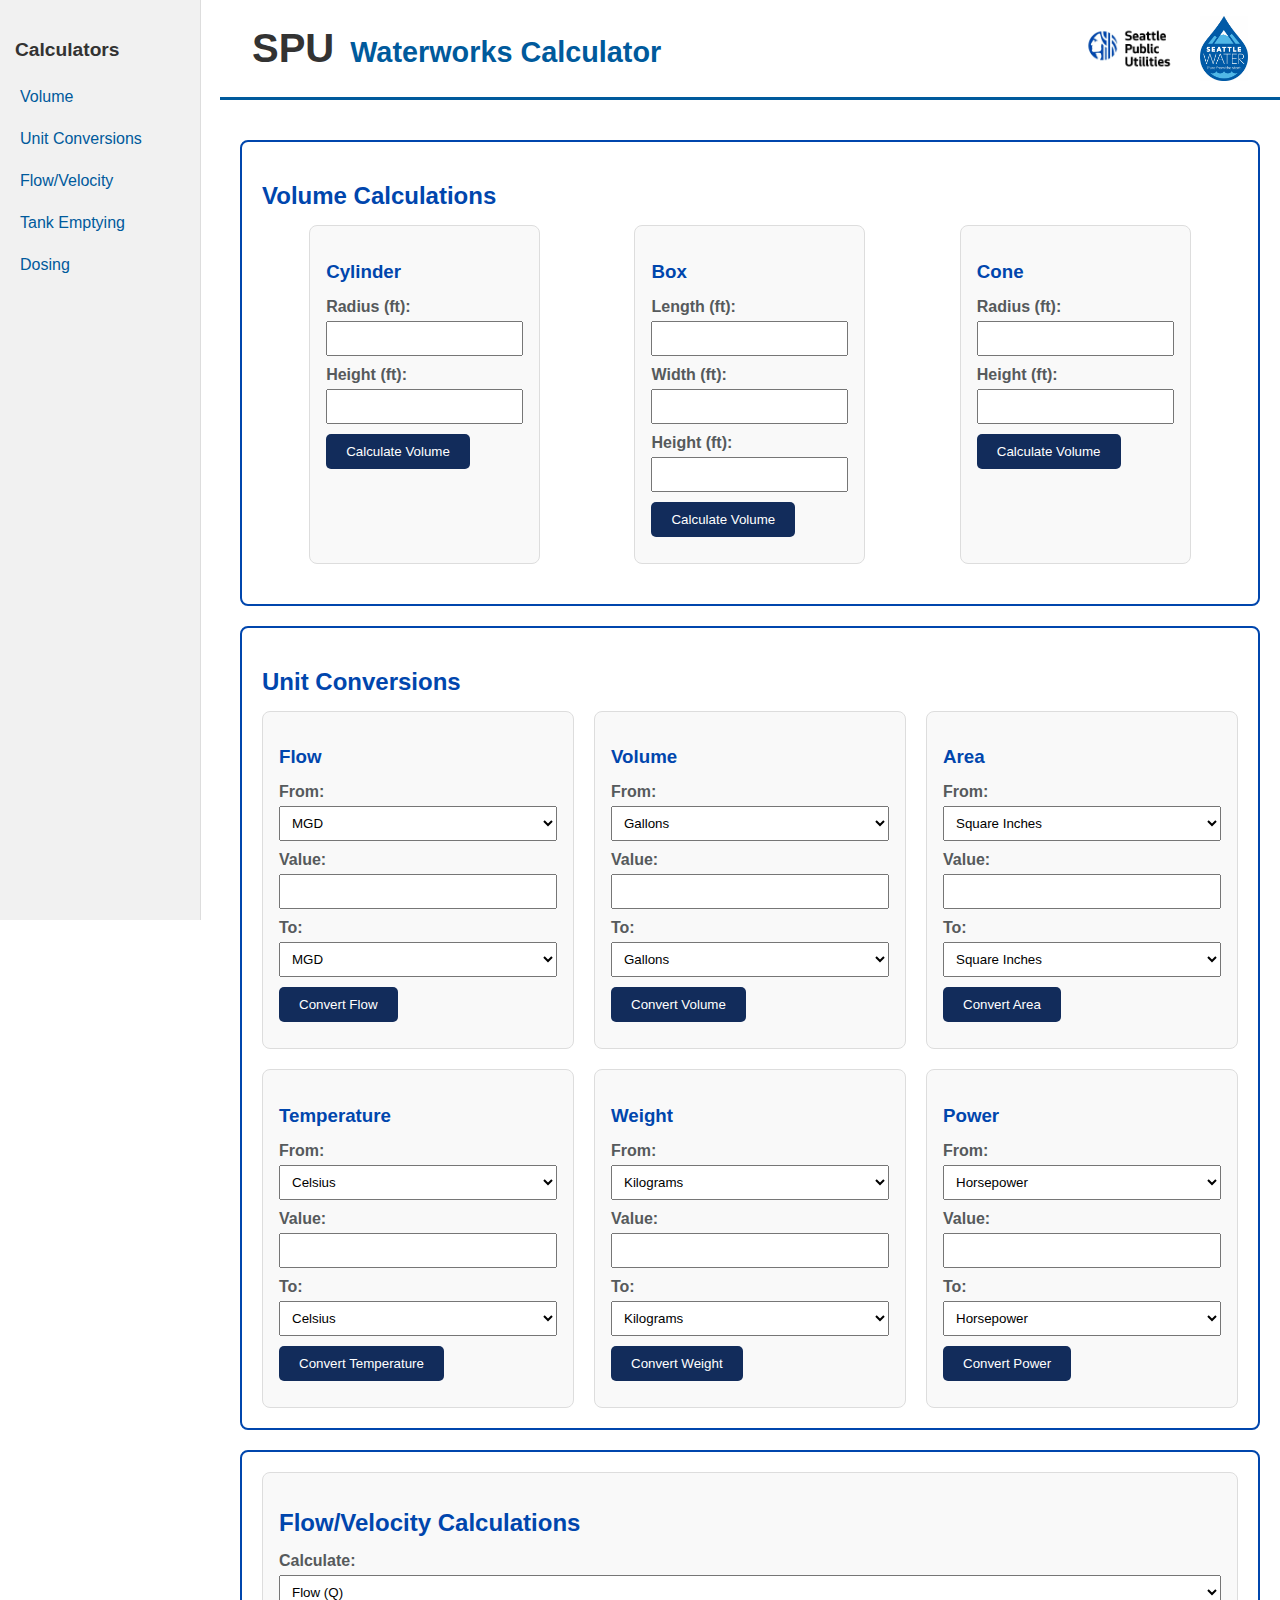
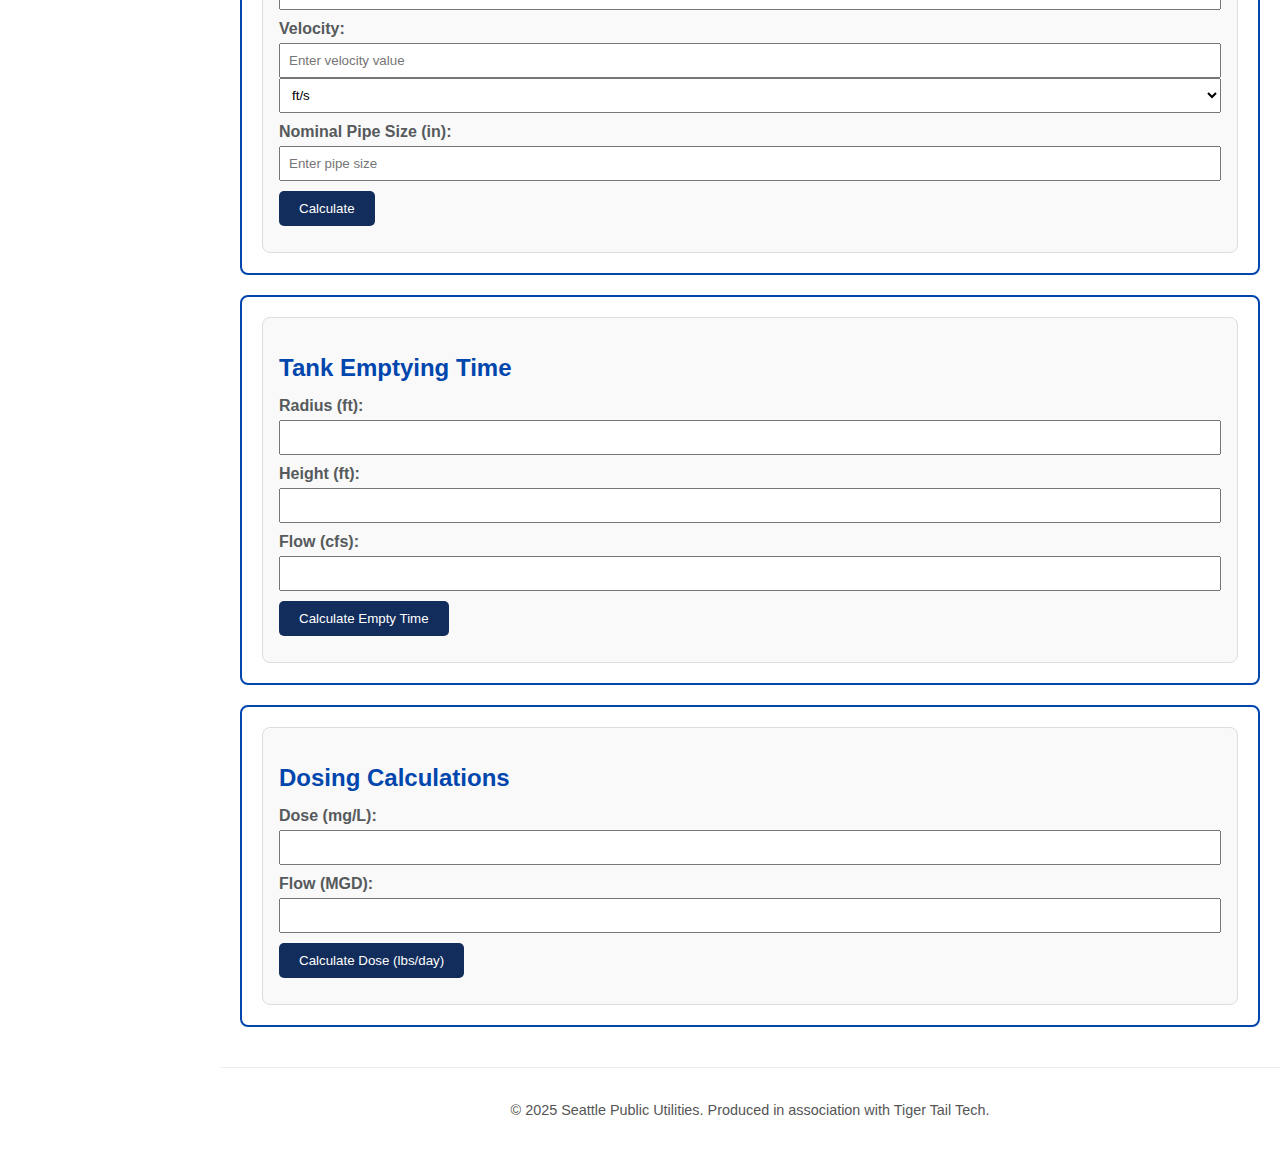
<file: index.html>
<!DOCTYPE html>
<html lang="en">

<head>
    <meta charset="UTF-8">
    <meta name="viewport" content="width=device-width, initial-scale=1.0">
    <title>Waterworks Calculator</title>
    <link rel="stylesheet" href="style.css">
    <style>
        .conversion-row {
            display: flex;
            justify-content: space-around;
            margin-bottom: 20px;
        }
    </style>
</head>

<body>

    <body>
        <nav class="quick-menu">
            <h3>Calculators</h3>
            <ul>
                <li><a href="#volume-calc">Volume</a></li>
                <li><a href="#unit-conversions">Unit Conversions</a></li>
                <li><a href="#flow-velocity-calc">Flow/Velocity</a></li>
                <li><a href="#tank-time-calc">Tank Emptying</a></li>
                <li><a href="#dosing-calc">Dosing</a></li>
            </ul>
        </nav>

        <nav class="content-wrapper">
            <header class="main-header">
                <div class="header-left">
                    <span class="brand-text">SPU</span>
                    <h1>Waterworks Calculator</h1>
                </div>
                <div class="header-logos">
                    <img src="public/images/logo1.png" alt="First SPU Logo">
                    <img src="public/images/logo2.png" alt="Second SPU Logo">
                </div>
            </header>

            <div class="container">

                <div class="calculator-section" id="volume-calc">
                    <h2>Volume Calculations</h2>
                    <div class="conversion-row">
                        <div class="conversion-subsection">
                            <h3>Cylinder</h3>
                            <div class="input-group">
                                <label for="cylinder-radius">Radius (ft):</label>
                                <input type="number" id="cylinder-radius">
                            </div>
                            <div class="input-group">
                                <label for="cylinder-height">Height (ft):</label>
                                <input type="number" id="cylinder-height">
                            </div>
                            <button onclick="calculateCylinderVolume()">Calculate Volume</button>
                            <div class="result" id="cylinder-volume-result"></div>
                        </div>
                        <div class="conversion-subsection">
                            <h3>Box</h3>
                            <div class="input-group">
                                <label for="box-length">Length (ft):</label>
                                <input type="number" id="box-length">
                            </div>
                            <div class="input-group">
                                <label for="box-width">Width (ft):</label>
                                <input type="number" id="box-width">
                            </div>
                            <div class="input-group">
                                <label for="box-height">Height (ft):</label>
                                <input type="number" id="box-height">
                            </div>
                            <button onclick="calculateBoxVolume()">Calculate Volume</button>
                            <div class="result" id="box-volume-result"></div>
                        </div>
                        <div class="conversion-subsection">
                            <h3>Cone</h3>
                            <div class="input-group">
                                <label for="cone-radius">Radius (ft):</label>
                                <input type="number" id="cone-radius">
                            </div>
                            <div class="input-group">
                                <label for="cone-height">Height (ft):</label>
                                <input type="number" id="cone-height">
                            </div>
                            <button onclick="calculateConeVolume()">Calculate Volume</button>
                            <div class="result" id="cone-volume-result"></div>
                        </div>
                    </div>
                </div>

                <div class="calculator-section" id="unit-conversions">
                    <h2>Unit Conversions</h2>
                    <div class="conversion-grid">
                        <div class="conversion-subsection">
                            <h3>Flow</h3>
                            <div class="input-group"><label for="flow-conversion-from">From:</label><select
                                    id="flow-conversion-from">
                                    <option value="mgd">MGD</option>
                                    <option value="cfs">CFS</option>
                                    <option value="gpm">GPM</option>
                                </select></div>
                            <div class="input-group"><label for="flow-conversion-value">Value:</label><input
                                    type="number" id="flow-conversion-value"></div>
                            <div class="input-group"><label for="flow-conversion-to">To:</label><select
                                    id="flow-conversion-to">
                                    <option value="mgd">MGD</option>
                                    <option value="cfs">CFS</option>
                                    <option value="gpm">GPM</option>
                                </select></div><button onclick="convertFlow()">Convert Flow</button>
                            <div class="result" id="flow-conversion-result"></div>
                        </div>
                        <div class="conversion-subsection">
                            <h3>Volume</h3>
                            <div class="input-group"><label for="volume-conversion-from">From:</label><select
                                    id="volume-conversion-from">
                                    <option value="gallons">Gallons</option>
                                    <option value="cubicfeet">Cubic Feet</option>
                                    <option value="acreft">Acre-ft</option>
                                    <option value="liters">Liters</option>
                                </select></div>
                            <div class="input-group"><label for="volume-conversion-value">Value:</label><input
                                    type="number" id="volume-conversion-value"></div>
                            <div class="input-group"><label for="volume-conversion-to">To:</label><select
                                    id="volume-conversion-to">
                                    <option value="gallons">Gallons</option>
                                    <option value="cubicfeet">Cubic Feet</option>
                                    <option value="acreft">Acre-ft</option>
                                    <option value="liters">Liters</option>
                                </select></div><button onclick="convertVolume()">Convert Volume</button>
                            <div class="result" id="volume-conversion-result"></div>
                        </div>
                        <div class="conversion-subsection">
                            <h3>Area</h3>
                            <div class="input-group"><label for="area-conversion-from">From:</label><select
                                    id="area-conversion-from">
                                    <option value="sqin">Square Inches</option>
                                    <option value="sqft">Square Feet</option>
                                    <option value="sqm">Square Meters</option>
                                    <option value="acre">Acre</option>
                                    <option value="sqmi">Square Miles</option>
                                </select></div>
                            <div class="input-group"><label for="area-conversion-value">Value:</label><input
                                    type="number" id="area-conversion-value"></div>
                            <div class="input-group"><label for="area-conversion-to">To:</label><select
                                    id="area-conversion-to">
                                    <option value="sqin">Square Inches</option>
                                    <option value="sqft">Square Feet</option>
                                    <option value="sqm">Square Meters</option>
                                    <option value="acre">Acre</option>
                                    <option value="sqmi">Square Miles</option>
                                </select></div><button onclick="convertArea()">Convert Area</button>
                            <div class="result" id="area-conversion-result"></div>
                        </div>
                        <div class="conversion-subsection">
                            <h3>Temperature</h3>
                            <div class="input-group"><label for="temp-conversion-from">From:</label><select
                                    id="temp-conversion-from">
                                    <option value="celsius">Celsius</option>
                                    <option value="fahrenheit">Fahrenheit</option>
                                    <option value="kelvin">Kelvin</option>
                                </select></div>
                            <div class="input-group"><label for="temp-conversion-value">Value:</label><input
                                    type="number" id="temp-conversion-value"></div>
                            <div class="input-group"><label for="temp-conversion-to">To:</label><select
                                    id="temp-conversion-to">
                                    <option value="celsius">Celsius</option>
                                    <option value="fahrenheit">Fahrenheit</option>
                                    <option value="kelvin">Kelvin</option>
                                </select></div><button onclick="convertTemp()">Convert Temperature</button>
                            <div class="result" id="temp-conversion-result"></div>
                        </div>
                        <div class="conversion-subsection">
                            <h3>Weight</h3>
                            <div class="input-group"><label for="weight-conversion-from">From:</label><select
                                    id="weight-conversion-from">
                                    <option value="kg">Kilograms</option>
                                    <option value="lbs">Pounds</option>
                                    <option value="oz">Ounces</option>
                                </select></div>
                            <div class="input-group"><label for="weight-conversion-value">Value:</label><input
                                    type="number" id="weight-conversion-value"></div>
                            <div class="input-group"><label for="weight-conversion-to">To:</label><select
                                    id="weight-conversion-to">
                                    <option value="kg">Kilograms</option>
                                    <option value="lbs">Pounds</option>
                                    <option value="oz">Ounces</option>
                                </select></div><button onclick="convertWeight()">Convert Weight</button>
                            <div class="result" id="weight-conversion-result"></div>
                        </div>
                        <div class="conversion-subsection">
                            <h3>Power</h3>
                            <div class="input-group"><label for="power-conversion-from">From:</label><select
                                    id="power-conversion-from">
                                    <option value="hp">Horsepower</option>
                                    <option value="watts">Watts</option>
                                    <option value="ergs">Ergs/Second</option>
                                    <option value="kcals">KiloCalories/Second</option>
                                    <option value="btus">BTUs/Second</option>
                                </select></div>
                            <div class="input-group"><label for="power-conversion-value">Value:</label><input
                                    type="number" id="power-conversion-value"></div>
                            <div class="input-group"><label for="power-conversion-to">To:</label><select
                                    id="power-conversion-to">
                                    <option value="hp">Horsepower</option>
                                    <option value="watts">Watts</option>
                                    <option value="ergs">Ergs/Second</option>
                                    <option value="kcals">KiloCalories/Second</option>
                                    <option value="btus">BTUs/Second</option>
                                </select></div><button onclick="convertPower()">Convert Power</button>
                            <div class="result" id="power-conversion-result"></div>
                        </div>
                    </div>
                </div>

                <div class="calculator-section" id="flow-velocity-calc">
                    <div class="conversion-subsection">
                        <h2>Flow/Velocity Calculations</h2>
                        <div class="input-group"><label for="flow-calc-type">Calculate:</label><select
                                id="flow-calc-type">
                                <option value="flow">Flow (Q)</option>
                                <option value="velocity">Velocity (V)</option>
                            </select></div>
                        <div class="input-group" id="flow-input-group"><label for="flow-flow">Flow:</label><input
                                type="number" id="flow-flow" placeholder="Enter flow value"><select id="flow-units">
                                <option value="cfs">cfs</option>
                                <option value="gpm">gpm</option>
                                <option value="mgd">MGD</option>
                            </select></div>
                        <div class="input-group" id="velocity-input-group"><label
                                for="flow-velocity">Velocity:</label><input type="number" id="flow-velocity"
                                placeholder="Enter velocity value"><select id="velocity-units">
                                <option value="fts">ft/s</option>
                                <option value="ms">m/s</option>
                            </select></div>
                        <div class="input-group" id="pipe-size-input-group"><label for="flow-pipe-size">Nominal Pipe
                                Size
                                (in):</label><input type="number" id="flow-pipe-size" placeholder="Enter pipe size">
                        </div>
                        <button onclick="calculateFlow()">Calculate</button>
                        <div class="result" id="flow-result"></div>
                    </div>
                </div>

                <div class="calculator-section" id="tank-time-calc">
                    <div class="conversion-subsection">
                        <h2>Tank Emptying Time</h2>
                        <div class="input-group"><label for="tank-radius">Radius (ft):</label><input type="number"
                                id="tank-radius"></div>
                        <div class="input-group"><label for="tank-height">Height (ft):</label><input type="number"
                                id="tank-height"></div>
                        <div class="input-group"><label for="tank-flow">Flow (cfs):</label><input type="number"
                                id="tank-flow"></div><button onclick="calculateEmptyTime()">Calculate Empty
                            Time</button>
                        <div class="result" id="empty-time-result"></div>
                    </div>
                </div>
                <div class="calculator-section" id="dosing-calc">
                    <div class="conversion-subsection">
                        <h2>Dosing Calculations</h2>
                        <div class="input-group"><label for="dose-dose">Dose (mg/L):</label><input type="number"
                                id="dose-dose"></div>
                        <div class="input-group"><label for="dose-flow">Flow (MGD):</label><input type="number"
                                id="dose-flow"></div><button onclick="calculateDose()">Calculate Dose (lbs/day)</button>
                        <div class="result" id="dose-result"></div>
                    </div>
                </div>
            </div>

            <script src="/main.js"></script>

            <footer>
                <p>&copy; 2025 Seattle Public Utilities. Produced in association with Tiger Tail Tech.</p>
            </footer>
        </nav>
    </body>

</html>
</file>
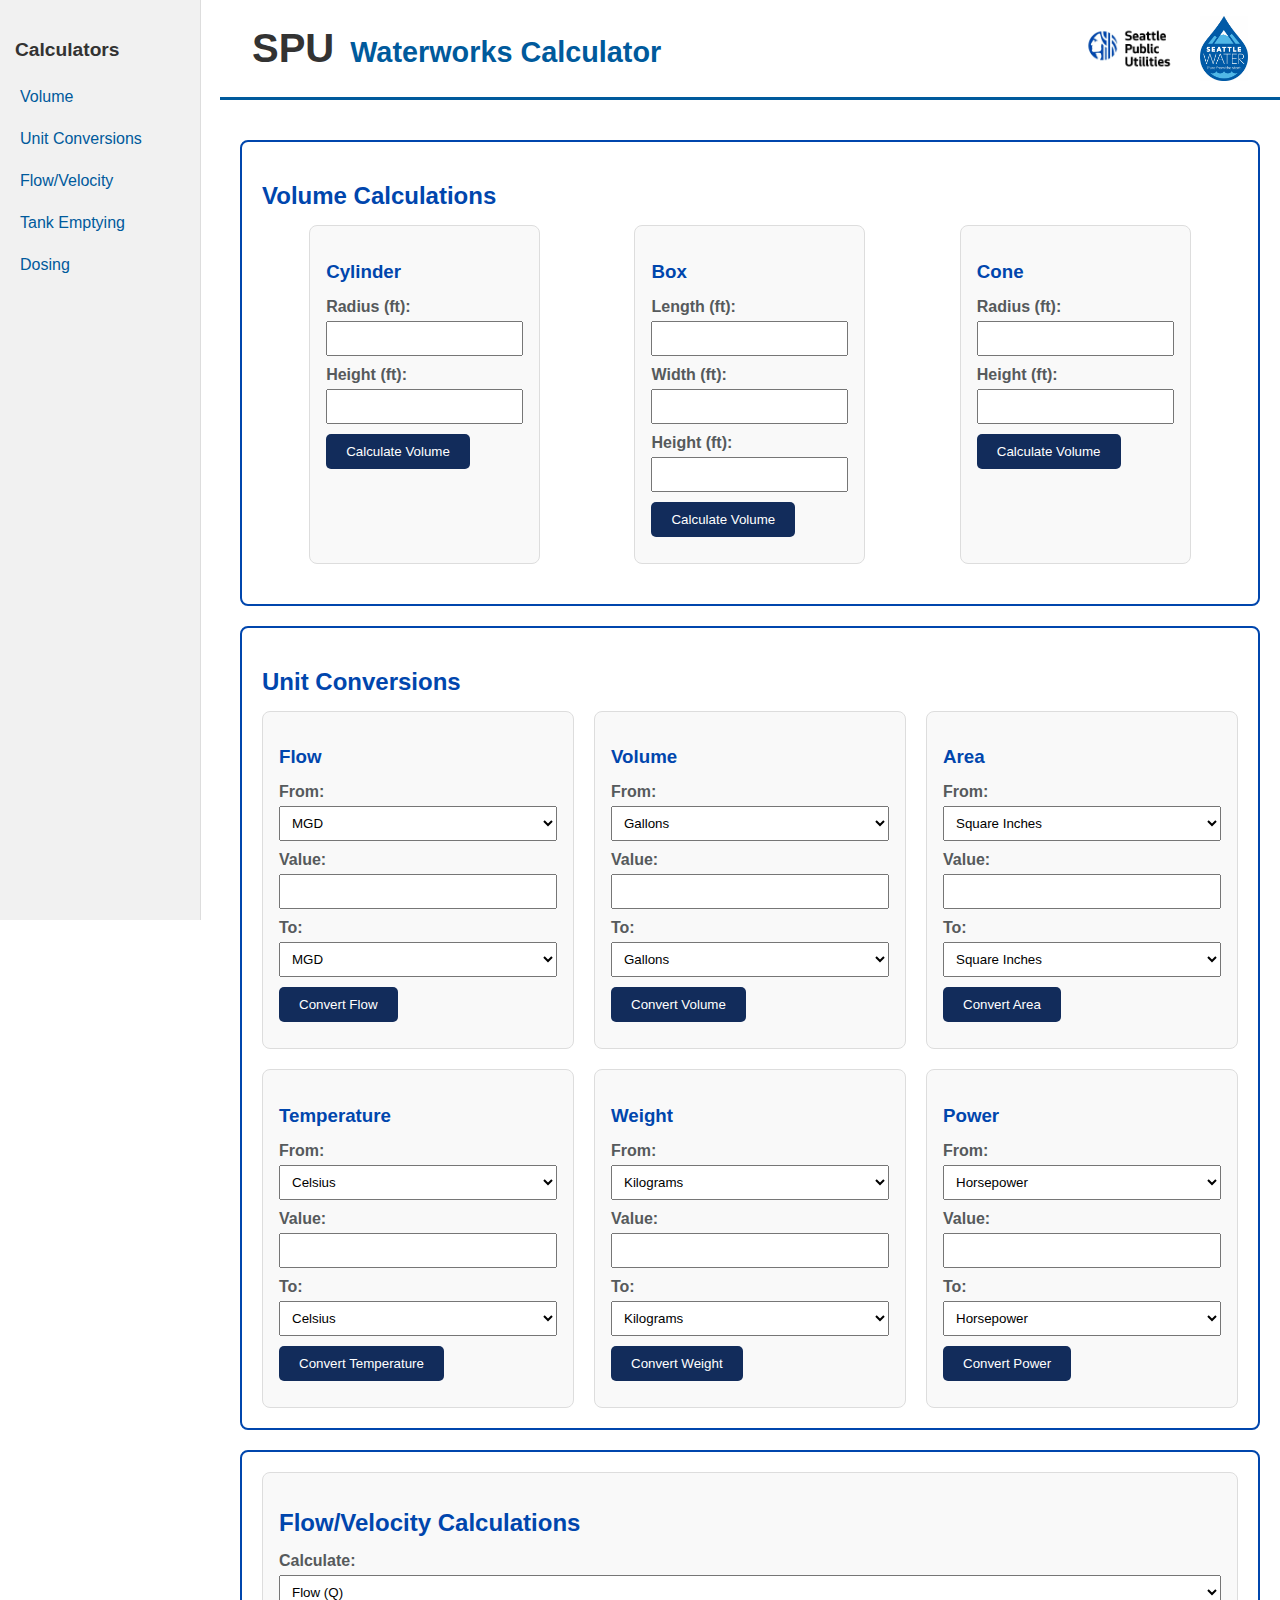
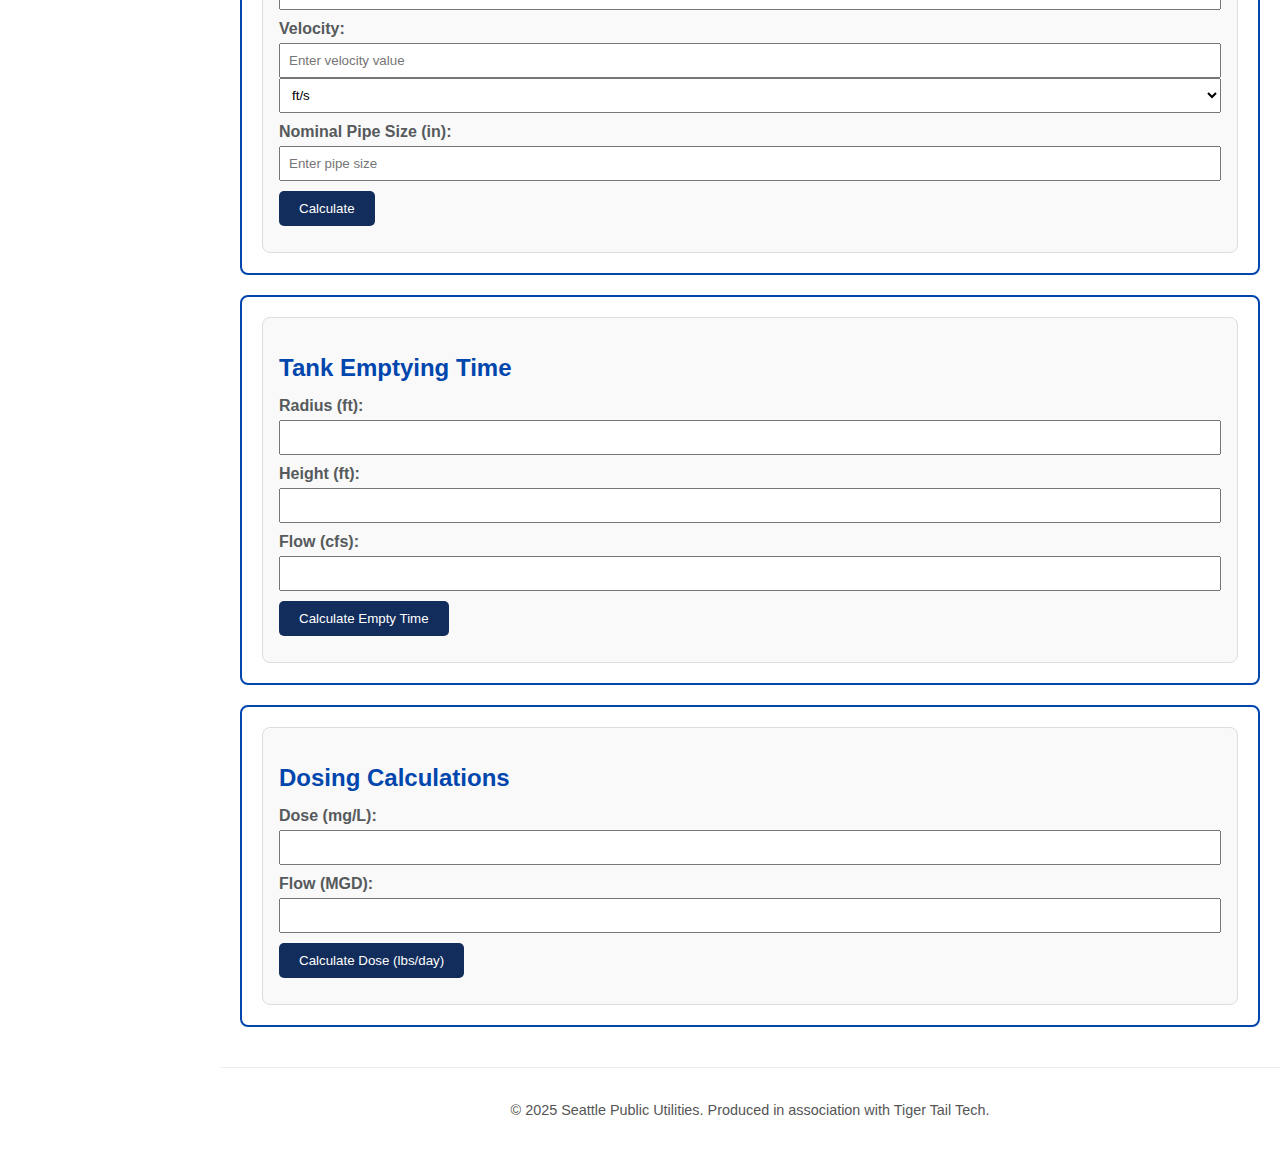
<file: public/index.html>
<!DOCTYPE html>
<html lang="en">

<head>
    <meta charset="UTF-8">
    <meta name="viewport" content="width=device-width, initial-scale=1.0">
    <title>Waterworks Calculator</title>
    <link rel="stylesheet" href="style.css">
    <style>
        .conversion-row {
            display: flex;
            justify-content: space-around;
            margin-bottom: 20px;
        }
    </style>
</head>

<body>

    <body>
        <nav class="quick-menu">
            <button class="close-menu" aria-label="Close Navigation Menu">&times;</button>
            <h3>Calculators</h3>
            <ul>
                <li><a href="#volume-calc">Volume</a></li>
                <li><a href="#unit-conversions">Unit Conversions</a></li>
                <li><a href="#flow-velocity-calc">Flow/Velocity</a></li>
                <li><a href="#tank-time-calc">Tank Emptying</a></li>
                <li><a href="#dosing-calc">Dosing</a></li>
            </ul>
        </nav>

        <nav class="content-wrapper">
            <header class="main-header">
                <button class="hamburger-menu" aria-label="Open Navigation Menu">
                    <span></span>
                    <span></span>
                    <span></span>
                </button>
        
                
                    <div class="header-left">
                        <span class="brand-text">SPU</span>
                        <h1>Waterworks Calculator</h1>
                    </div>
                    <div class="header-logos">
                        <img src="images/logo1.png" alt="First SPU Logo">
                        <img src="images/logo2.png" alt="Second SPU Logo">
                    </div>
                   
            </header>
        
            <div class="container">
        
                <div class="calculator-section" id="volume-calc">
                    <h2>Volume Calculations</h2>
                    <div class="conversion-row">
                        <div class="conversion-subsection">
                            <h3>Cylinder</h3>
                            <div class="input-group">
                                <label for="cylinder-radius">Radius (ft):</label>
                                <input type="number" id="cylinder-radius">
                            </div>
                            <div class="input-group">
                                <label for="cylinder-height">Height (ft):</label>
                                <input type="number" id="cylinder-height">
                            </div>
                            <button onclick="calculateCylinderVolume()">Calculate Volume</button>
                            <div class="result" id="cylinder-volume-result"></div>
                        </div>
                        <div class="conversion-subsection">
                            <h3>Box</h3>
                            <div class="input-group">
                                <label for="box-length">Length (ft):</label>
                                <input type="number" id="box-length">
                            </div>
                            <div class="input-group">
                                <label for="box-width">Width (ft):</label>
                                <input type="number" id="box-width">
                            </div>
                            <div class="input-group">
                                <label for="box-height">Height (ft):</label>
                                <input type="number" id="box-height">
                            </div>
                            <button onclick="calculateBoxVolume()">Calculate Volume</button>
                            <div class="result" id="box-volume-result"></div>
                        </div>
                        <div class="conversion-subsection">
                            <h3>Cone</h3>
                            <div class="input-group">
                                <label for="cone-radius">Radius (ft):</label>
                                <input type="number" id="cone-radius">
                            </div>
                            <div class="input-group">
                                <label for="cone-height">Height (ft):</label>
                                <input type="number" id="cone-height">
                            </div>
                            <button onclick="calculateConeVolume()">Calculate Volume</button>
                            <div class="result" id="cone-volume-result"></div>
                        </div>
                    </div>
                </div>
        
                <div class="calculator-section" id="unit-conversions">
                    <h2>Unit Conversions</h2>
                    <div class="conversion-grid">
                        <div class="conversion-subsection">
                            <h3>Flow</h3>
                            <div class="input-group"><label for="flow-conversion-from">From:</label><select
                                    id="flow-conversion-from">
                                    <option value="mgd">MGD</option>
                                    <option value="cfs">CFS</option>
                                    <option value="gpm">GPM</option>
                                </select></div>
                            <div class="input-group"><label for="flow-conversion-value">Value:</label><input type="number"
                                    id="flow-conversion-value"></div>
                            <div class="input-group"><label for="flow-conversion-to">To:</label><select id="flow-conversion-to">
                                    <option value="mgd">MGD</option>
                                    <option value="cfs">CFS</option>
                                    <option value="gpm">GPM</option>
                                </select></div><button onclick="convertFlow()">Convert Flow</button>
                            <div class="result" id="flow-conversion-result"></div>
                        </div>
                        <div class="conversion-subsection">
                            <h3>Volume</h3>
                            <div class="input-group"><label for="volume-conversion-from">From:</label><select
                                    id="volume-conversion-from">
                                    <option value="gallons">Gallons</option>
                                    <option value="cubicfeet">Cubic Feet</option>
                                    <option value="acreft">Acre-ft</option>
                                    <option value="liters">Liters</option>
                                </select></div>
                            <div class="input-group"><label for="volume-conversion-value">Value:</label><input type="number"
                                    id="volume-conversion-value"></div>
                            <div class="input-group"><label for="volume-conversion-to">To:</label><select
                                    id="volume-conversion-to">
                                    <option value="gallons">Gallons</option>
                                    <option value="cubicfeet">Cubic Feet</option>
                                    <option value="acreft">Acre-ft</option>
                                    <option value="liters">Liters</option>
                                </select></div><button onclick="convertVolume()">Convert Volume</button>
                            <div class="result" id="volume-conversion-result"></div>
                        </div>
                        <div class="conversion-subsection">
                            <h3>Area</h3>
                            <div class="input-group"><label for="area-conversion-from">From:</label><select
                                    id="area-conversion-from">
                                    <option value="sqin">Square Inches</option>
                                    <option value="sqft">Square Feet</option>
                                    <option value="sqm">Square Meters</option>
                                    <option value="acre">Acre</option>
                                    <option value="sqmi">Square Miles</option>
                                </select></div>
                            <div class="input-group"><label for="area-conversion-value">Value:</label><input type="number"
                                    id="area-conversion-value"></div>
                            <div class="input-group"><label for="area-conversion-to">To:</label><select id="area-conversion-to">
                                    <option value="sqin">Square Inches</option>
                                    <option value="sqft">Square Feet</option>
                                    <option value="sqm">Square Meters</option>
                                    <option value="acre">Acre</option>
                                    <option value="sqmi">Square Miles</option>
                                </select></div><button onclick="convertArea()">Convert Area</button>
                            <div class="result" id="area-conversion-result"></div>
                        </div>
                        <div class="conversion-subsection">
                            <h3>Temperature</h3>
                            <div class="input-group"><label for="temp-conversion-from">From:</label><select
                                    id="temp-conversion-from">
                                    <option value="celsius">Celsius</option>
                                    <option value="fahrenheit">Fahrenheit</option>
                                    <option value="kelvin">Kelvin</option>
                                </select></div>
                            <div class="input-group"><label for="temp-conversion-value">Value:</label><input type="number"
                                    id="temp-conversion-value"></div>
                            <div class="input-group"><label for="temp-conversion-to">To:</label><select id="temp-conversion-to">
                                    <option value="celsius">Celsius</option>
                                    <option value="fahrenheit">Fahrenheit</option>
                                    <option value="kelvin">Kelvin</option>
                                </select></div><button onclick="convertTemp()">Convert Temperature</button>
                            <div class="result" id="temp-conversion-result"></div>
                        </div>
                        <div class="conversion-subsection">
                            <h3>Weight</h3>
                            <div class="input-group"><label for="weight-conversion-from">From:</label><select
                                    id="weight-conversion-from">
                                    <option value="kg">Kilograms</option>
                                    <option value="lbs">Pounds</option>
                                    <option value="oz">Ounces</option>
                                </select></div>
                            <div class="input-group"><label for="weight-conversion-value">Value:</label><input type="number"
                                    id="weight-conversion-value"></div>
                            <div class="input-group"><label for="weight-conversion-to">To:</label><select
                                    id="weight-conversion-to">
                                    <option value="kg">Kilograms</option>
                                    <option value="lbs">Pounds</option>
                                    <option value="oz">Ounces</option>
                                </select></div><button onclick="convertWeight()">Convert Weight</button>
                            <div class="result" id="weight-conversion-result"></div>
                        </div>
                        <div class="conversion-subsection">
                            <h3>Power</h3>
                            <div class="input-group"><label for="power-conversion-from">From:</label><select
                                    id="power-conversion-from">
                                    <option value="hp">Horsepower</option>
                                    <option value="watts">Watts</option>
                                    <option value="ergs">Ergs/Second</option>
                                    <option value="kcals">KiloCalories/Second</option>
                                    <option value="btus">BTUs/Second</option>
                                </select></div>
                            <div class="input-group"><label for="power-conversion-value">Value:</label><input type="number"
                                    id="power-conversion-value"></div>
                            <div class="input-group"><label for="power-conversion-to">To:</label><select
                                    id="power-conversion-to">
                                    <option value="hp">Horsepower</option>
                                    <option value="watts">Watts</option>
                                    <option value="ergs">Ergs/Second</option>
                                    <option value="kcals">KiloCalories/Second</option>
                                    <option value="btus">BTUs/Second</option>
                                </select></div><button onclick="convertPower()">Convert Power</button>
                            <div class="result" id="power-conversion-result"></div>
                        </div>
                    </div>
                </div>
        
                <div class="calculator-section" id="flow-velocity-calc">
                    <div class="conversion-subsection">
                        <h2>Flow/Velocity Calculations</h2>
                        <div class="input-group"><label for="flow-calc-type">Calculate:</label><select id="flow-calc-type">
                                <option value="flow">Flow (Q)</option>
                                <option value="velocity">Velocity (V)</option>
                            </select></div>
                        <div class="input-group" id="flow-input-group"><label for="flow-flow">Flow:</label><input type="number"
                                id="flow-flow" placeholder="Enter flow value"><select id="flow-units">
                                <option value="cfs">cfs</option>
                                <option value="gpm">gpm</option>
                                <option value="mgd">MGD</option>
                            </select></div>
                        <div class="input-group" id="velocity-input-group"><label for="flow-velocity">Velocity:</label><input
                                type="number" id="flow-velocity" placeholder="Enter velocity value"><select id="velocity-units">
                                <option value="fts">ft/s</option>
                                <option value="ms">m/s</option>
                            </select></div>
                        <div class="input-group" id="pipe-size-input-group"><label for="flow-pipe-size">Nominal Pipe
                                Size
                                (in):</label><input type="number" id="flow-pipe-size" placeholder="Enter pipe size">
                        </div>
                        <button onclick="calculateFlow()">Calculate</button>
                        <div class="result" id="flow-result"></div>
                    </div>
                </div>
        
                <div class="calculator-section" id="tank-time-calc">
                    <div class="conversion-subsection">
                        <h2>Tank Emptying Time</h2>
                        <div class="input-group"><label for="tank-radius">Radius (ft):</label><input type="number"
                                id="tank-radius"></div>
                        <div class="input-group"><label for="tank-height">Height (ft):</label><input type="number"
                                id="tank-height"></div>
                        <div class="input-group"><label for="tank-flow">Flow (cfs):</label><input type="number" id="tank-flow">
                        </div><button onclick="calculateEmptyTime()">Calculate Empty
                            Time</button>
                        <div class="result" id="empty-time-result"></div>
                    </div>
                </div>
                <div class="calculator-section" id="dosing-calc">
                    <div class="conversion-subsection">
                        <h2>Dosing Calculations</h2>
                        <div class="input-group"><label for="dose-dose">Dose (mg/L):</label><input type="number" id="dose-dose">
                        </div>
                        <div class="input-group"><label for="dose-flow">Flow (MGD):</label><input type="number" id="dose-flow">
                        </div><button onclick="calculateDose()">Calculate Dose (lbs/day)</button>
                        <div class="result" id="dose-result"></div>
                    </div>
                </div>
            </div>
        
            <script src="/main.js"></script>
        
            <footer>
                <p>&copy; 2025 Seattle Public Utilities. Produced in association with Tiger Tail Tech.</p>
            </footer>
        </nav>
    </body>

</html>
</file>
<file: style.css>
body {
    font-family: 'Calibri', sans-serif;
    margin: 0; /* It's safer to start with zero margin on the body */
    color: #122c5b;
    overflow-y: scroll; 
}

h1, h2, h3 {
    color: #0046AD;
    text-transform: capitalize;
    font-weight: bold;
    margin-bottom: 15px;
}

/* =================================== */
/* --- Core Layout Containers --- */
/* =================================== */

.content-wrapper {
    margin-left: 220px;
}

.container {
    max-width: 1200px;
    margin: 40px auto 0;
    padding: 0 20px;
}

/* =================================== */
/* --- Header Styles (Desktop First) --- */
/* =================================== */

.main-header {
    display: flex;
    align-items: center;
    padding: 1rem 2rem;
    border-bottom: 3px solid #005A9C;
    position: relative;
}

.header-left {
    display: flex;
    align-items: baseline;
    gap: 1em;
}

.brand-text {
    font-size: 2.5em;
    font-weight: bold;
    color: #333;
}

.main-header h1 {
    margin: 0;
    font-size: 1.8em;
    color: #005A9C;
}

.header-logos {
    display: flex;
    align-items: center;
    gap: 15px;
    margin-left: auto; /* This forces the logos to the far right */
}

.header-logos img {
    max-height: 65px;
    width: auto;
}

/* =================================== */
/* --- Side Nav Menu Styles --- */
/* =================================== */

.quick-menu {
    position: fixed;
    left: 0;
    top: 0;
    width: 200px;
    height: 100%;
    background-color: #f1f1f1;
    border-right: 1px solid #ddd;
    padding-top: 20px;
    z-index: 1000;
}

.quick-menu h3 {
    padding: 0 15px;
    font-size: 1.2em;
    color: #333;
}

.quick-menu ul {
    list-style-type: none;
    padding: 0;
    margin: 0;
}

.quick-menu li a {
    display: block;
    padding: 12px 20px;
    text-decoration: none;
    font-size: 1em;
    color: #005A9C;
}

.quick-menu li a:hover {
    background-color: #ddd;
}

/* =================================== */
/* --- Calculator & Form Styles --- */
/* =================================== */

.calculator-section {
    border: 2px solid #0046AD;
    padding: 20px;
    margin-bottom: 20px;
    border-radius: 8px;
}

.input-group {
    margin-bottom: 10px;
}

label {
    display: block;
    margin-bottom: 5px;
    font-weight: bold;
    color: #565a5c;
}

input[type="number"],
select {
    width: 100%;
    padding: 8px;
    box-sizing: border-box;
}

button {
    padding: 10px 20px;
    background-color: #122c5b;
    color: white;
    border: none;
    cursor: pointer;
    border-radius: 5px;
    transition: background-color 0.3s ease;
}

button:hover {
    background-color: #0046AD;
}

.result {
    margin-top: 10px;
    font-weight: bold;
    color: #c72919;
}

.conversion-grid {
    display: grid;
    grid-template-columns: repeat(3, 1fr);
    gap: 20px;
}

.conversion-subsection {
    border: 1px solid #ddd;
    border-radius: 8px;
    padding: 1rem;
    background-color: #f9f9f9;
}

/* =================================== */
/* --- Footer, Hamburger, Close Buttons --- */
/* =================================== */

footer {
    text-align: center;
    margin-top: 40px;
    padding: 20px;
    font-size: 0.9em;
    color: #555;
    border-top: 1px solid #eee;
}

.hamburger-menu, .close-menu {
    display: none; /* Hide mobile buttons on desktop */
}

/* =================================== */
/* --- Mobile Responsive Styles --- */
/* =================================== */
@media (max-width: 800px) {
    .content-wrapper {
        margin-left: 0;
        padding: 0 1rem;
    }

    .main-header {
        flex-direction: column;
        align-items: center;
        gap: 20px;
        padding: 1rem;
    }

    .header-left {
        align-items: center;
        text-align: center;
    }
    
    .header-logos {
        margin-left: 0; /* Reset margin for centering */
    }

    .brand-text {
        font-size: 2em;
    }

    .main-header h1 {
        font-size: 1.3em;
    }

    .header-logos img {
        max-height: 45px;
    }

    .hamburger-menu {
        display: block;
        position: absolute;
        top: 10px;
        left: 10px;
        z-index: 1001;
        background: none;
        border: none;
        cursor: pointer;
        padding: 10px;
    }
    
    .hamburger-menu span {
        display: block;
        width: 25px;
        height: 3px;
        background-color: #333;
        margin: 5px 0;
        transition: all 0.3s;
    }
    
    .hamburger-menu.active {
        background-color: #565a5c;
        border-radius: 4px;
    }

    .hamburger-menu.active span {
        background-color: white;
    }

    .quick-menu {
        transform: translateX(-100%);
        transition: transform 0.3s ease-in-out;
        width: 100%;
        height: 100%;
        padding-top: 80px;
    }

    .quick-menu.menu-open {
        transform: translateX(0);
    }

    .quick-menu .close-menu {
        display: block;
        position: absolute;
        top: 15px;
        right: 25px;
        font-size: 2.5em;
        color: #333;
    }

    .quick-menu li a.active {
        background-color: #565a5c;
        color: white;
        font-weight: bold;
    }
    
    .quick-menu h3, .quick-menu li {
        text-align: center;
    }

    .quick-menu li a {
        font-size: 1.5em;
        padding: 20px;
    }

    .conversion-grid, .conversion-row {
        grid-template-columns: 1fr;
        flex-direction: column;
        gap: 20px;
    }
}
</file>
<file: public/style.css>
body {
    font-family: 'Calibri', sans-serif;
    margin: 0; /* It's safer to start with zero margin on the body */
    color: #122c5b;
    overflow-y: scroll; 
}

h1, h2, h3 {
    color: #0046AD;
    text-transform: capitalize;
    font-weight: bold;
    margin-bottom: 15px;
}

/* =================================== */
/* --- Core Layout Containers --- */
/* =================================== */

.content-wrapper {
    margin-left: 220px;
}

.container {
    max-width: 1200px;
    margin: 40px auto 0;
    padding: 0 20px;
}

/* =================================== */
/* --- Header Styles (Desktop First) --- */
/* =================================== */

.main-header {
    display: flex;
    align-items: center;
    padding: 1rem 2rem;
    border-bottom: 3px solid #005A9C;
    position: relative;
}

.header-left {
    display: flex;
    align-items: baseline;
    gap: 1em;
}

.brand-text {
    font-size: 2.5em;
    font-weight: bold;
    color: #333;
}

.main-header h1 {
    margin: 0;
    font-size: 1.8em;
    color: #005A9C;
}

.header-logos {
    display: flex;
    align-items: center;
    gap: 15px;
    margin-left: auto; /* This forces the logos to the far right */
}

.header-logos img {
    max-height: 65px;
    width: auto;
}

/* =================================== */
/* --- Side Nav Menu Styles --- */
/* =================================== */

.quick-menu {
    position: fixed;
    left: 0;
    top: 0;
    width: 200px;
    height: 100%;
    background-color: #f1f1f1;
    border-right: 1px solid #ddd;
    padding-top: 20px;
    z-index: 1000;
}

.quick-menu h3 {
    padding: 0 15px;
    font-size: 1.2em;
    color: #333;
}

.quick-menu ul {
    list-style-type: none;
    padding: 0;
    margin: 0;
}

.quick-menu li a {
    display: block;
    padding: 12px 20px;
    text-decoration: none;
    font-size: 1em;
    color: #005A9C;
}

.quick-menu li a:hover {
    background-color: #ddd;
}

/* =================================== */
/* --- Calculator & Form Styles --- */
/* =================================== */

.calculator-section {
    border: 2px solid #0046AD;
    padding: 20px;
    margin-bottom: 20px;
    border-radius: 8px;
}

.input-group {
    margin-bottom: 10px;
}

label {
    display: block;
    margin-bottom: 5px;
    font-weight: bold;
    color: #565a5c;
}

input[type="number"],
select {
    width: 100%;
    padding: 8px;
    box-sizing: border-box;
}

button {
    padding: 10px 20px;
    background-color: #122c5b;
    color: white;
    border: none;
    cursor: pointer;
    border-radius: 5px;
    transition: background-color 0.3s ease;
}

button:hover {
    background-color: #0046AD;
}

.result {
    margin-top: 10px;
    font-weight: bold;
    color: #c72919;
}

.conversion-grid {
    display: grid;
    grid-template-columns: repeat(3, 1fr);
    gap: 20px;
}

.conversion-subsection {
    border: 1px solid #ddd;
    border-radius: 8px;
    padding: 1rem;
    background-color: #f9f9f9;
}

/* =================================== */
/* --- Footer, Hamburger, Close Buttons --- */
/* =================================== */

footer {
    text-align: center;
    margin-top: 40px;
    padding: 20px;
    font-size: 0.9em;
    color: #555;
    border-top: 1px solid #eee;
}

.hamburger-menu, .close-menu {
    display: none; /* Hide mobile buttons on desktop */
}

/* =================================== */
/* --- Mobile Responsive Styles --- */
/* =================================== */
@media (max-width: 800px) {
    .content-wrapper {
        margin-left: 0;
        padding: 0 1rem;
    }

    .main-header {
        flex-direction: column;
        align-items: center;
        gap: 20px;
        padding: 1rem 1rem 1rem 70px;
    }

    .header-left {
        align-items: center;
        text-align: center;
    }
    
    .header-logos {
        margin-left: 0; /* Reset margin for centering */
    }

    .brand-text {
        font-size: 2em;
    }

    .main-header h1 {
        font-size: 1.3em;
    }

    .header-logos img {
        max-height: 45px;
    }

    .hamburger-menu {
        display: block;
        position: absolute;
        top: 10px;
        left: 10px;
        z-index: 1001;
        background: none;
        border: none;
        cursor: pointer;
        padding: 10px;
    }
    
    .hamburger-menu span {
        display: block;
        width: 25px;
        height: 3px;
        background-color: #333;
        margin: 5px 0;
        transition: all 0.3s;
    }
    
    .hamburger-menu.active {
        background-color: #565a5c;
        border-radius: 4px;
    }

    .hamburger-menu.active span {
        background-color: white;
    }

    .quick-menu {
        transform: translateX(-100%);
        transition: transform 0.3s ease-in-out;
        width: 100%;
        height: 100%;
        padding-top: 80px;
    }

    .quick-menu.menu-open {
        transform: translateX(0);
    }

    .quick-menu .close-menu {
        display: block;
        position: absolute;
        top: 15px;
        right: 25px;
        font-size: 2.5em;
        color: #333;
    }

    .quick-menu li a.active {
        background-color: #565a5c;
        color: white;
        font-weight: bold;
    }
    
    .quick-menu h3, .quick-menu li {
        text-align: center;
    }

    .quick-menu li a {
        font-size: 1.5em;
        padding: 20px;
    }

    .conversion-grid, .conversion-row {
        grid-template-columns: 1fr;
        flex-direction: column;
        gap: 20px;
    }
}
</file>
